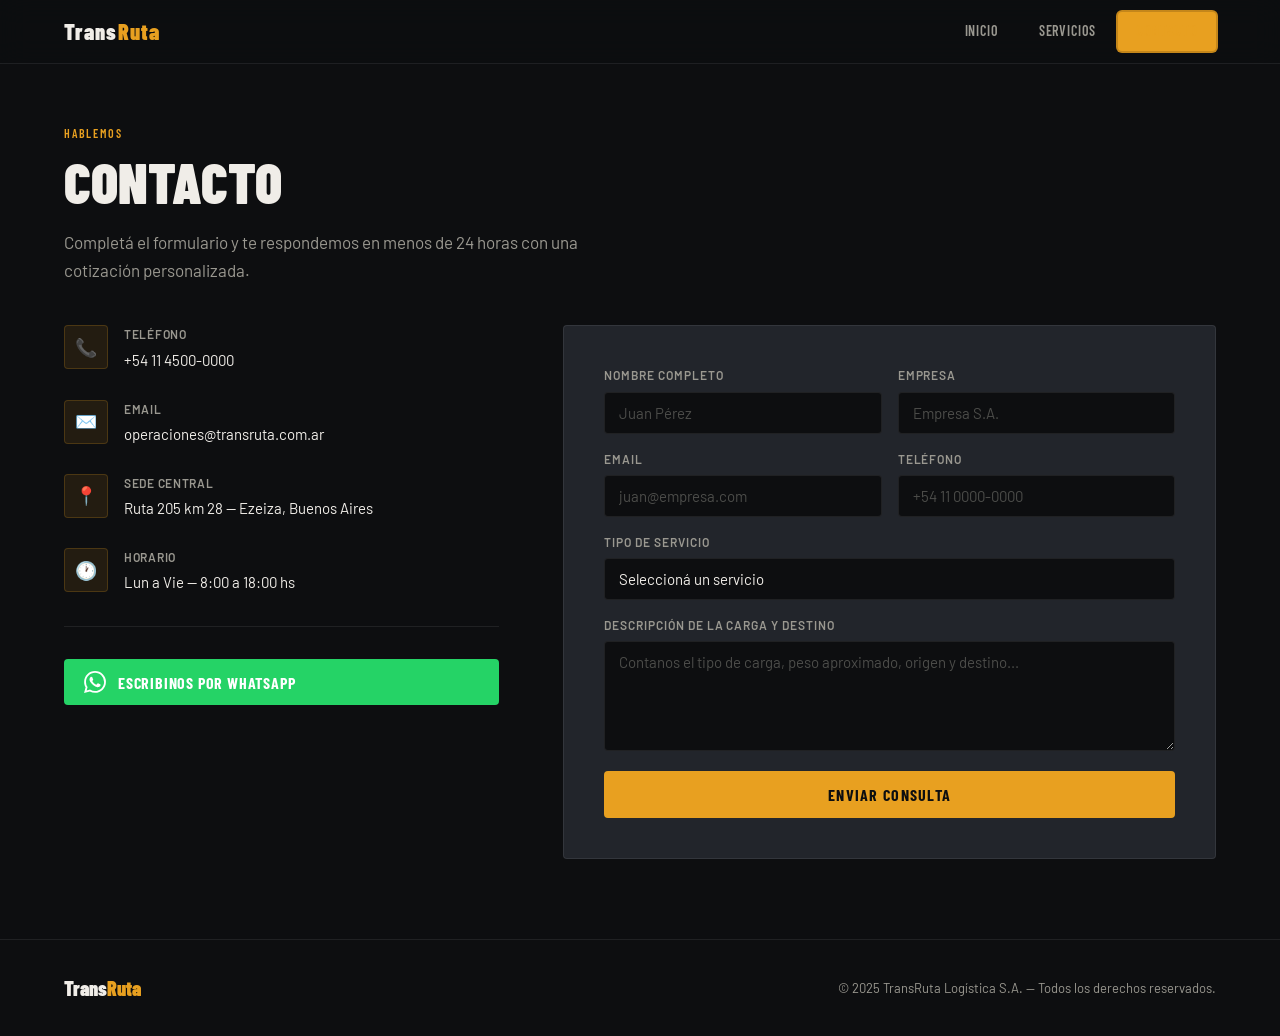
<file: contacto.html>
<!DOCTYPE html>
<html lang="es">
<head>
  <meta charset="UTF-8">
  <meta name="viewport" content="width=device-width, initial-scale=1.0">
  <title>TransRuta — Contacto</title>
  <link rel="stylesheet" href="styles.css">
</head>
<body>

  <nav>
    <a href="index.html" class="nav-logo">Trans<span>Ruta</span></a>
    <ul class="nav-links">
      <li><a href="index.html">Inicio</a></li>
      <li><a href="servicios.html">Servicios</a></li>
      <li><a href="contacto.html" class="nav-cta active">Contacto</a></li>
    </ul>
    <button class="hamburger" id="hamburger" aria-label="Menú">
      <span></span><span></span><span></span>
    </button>
  </nav>

  <div class="mobile-menu" id="mobileMenu">
    <a href="index.html">Inicio</a>
    <a href="servicios.html">Servicios</a>
    <a href="contacto.html" class="nav-cta active">Contacto</a>
  </div>

  <div class="page-wrapper contact-section">
    <div class="page-header">
      <div class="section-label">Hablemos</div>
      <h1 class="section-title">Contacto</h1>
      <p class="section-desc">
        Completá el formulario y te respondemos en menos de 24 horas
        con una cotización personalizada.
      </p>
    </div>

    <div class="contact-layout">

      <div>
        <div class="contact-block">
          <div class="contact-block-icon">📞</div>
          <div class="contact-block-text">
            <h4>Teléfono</h4>
            <p>+54 11 4500-0000</p>
          </div>
        </div>
        <div class="contact-block">
          <div class="contact-block-icon">✉️</div>
          <div class="contact-block-text">
            <h4>Email</h4>
            <p>operaciones@transruta.com.ar</p>
          </div>
        </div>
        <div class="contact-block">
          <div class="contact-block-icon">📍</div>
          <div class="contact-block-text">
            <h4>Sede central</h4>
            <p>Ruta 205 km 28 — Ezeiza, Buenos Aires</p>
          </div>
        </div>
        <div class="contact-block">
          <div class="contact-block-icon">🕐</div>
          <div class="contact-block-text">
            <h4>Horario</h4>
            <p>Lun a Vie — 8:00 a 18:00 hs</p>
          </div>
        </div>

        <hr class="contact-divider">

        <button class="whatsapp-btn" onclick="window.open('https://wa.me/5491145000000','_blank')">
          <svg viewBox="0 0 24 24" xmlns="http://www.w3.org/2000/svg">
            <path d="M17.472 14.382c-.297-.149-1.758-.867-2.03-.967-.273-.099-.471-.148-.67.15-.197.297-.767.966-.94 1.164-.173.199-.347.223-.644.075-.297-.15-1.255-.463-2.39-1.475-.883-.788-1.48-1.761-1.653-2.059-.173-.297-.018-.458.13-.606.134-.133.298-.347.446-.52.149-.174.198-.298.298-.497.099-.198.05-.371-.025-.52-.075-.149-.669-1.612-.916-2.207-.242-.579-.487-.5-.669-.51-.173-.008-.371-.01-.57-.01-.198 0-.52.074-.792.372-.272.297-1.04 1.016-1.04 2.479 0 1.462 1.065 2.875 1.213 3.074.149.198 2.096 3.2 5.077 4.487.709.306 1.262.489 1.694.625.712.227 1.36.195 1.871.118.571-.085 1.758-.719 2.006-1.413.248-.694.248-1.289.173-1.413-.074-.124-.272-.198-.57-.347m-5.421 7.403h-.004a9.87 9.87 0 01-5.031-1.378l-.361-.214-3.741.982.998-3.648-.235-.374a9.86 9.86 0 01-1.51-5.26c.001-5.45 4.436-9.884 9.888-9.884 2.64 0 5.122 1.03 6.988 2.898a9.825 9.825 0 012.893 6.994c-.003 5.45-4.437 9.884-9.885 9.884m8.413-18.297A11.815 11.815 0 0012.05 0C5.495 0 .16 5.335.157 11.892c0 2.096.547 4.142 1.588 5.945L.057 24l6.305-1.654a11.882 11.882 0 005.683 1.448h.005c6.554 0 11.89-5.335 11.893-11.893a11.821 11.821 0 00-3.48-8.413z"/>
          </svg>
          Escribinos por WhatsApp
        </button>
      </div>

      <div class="contact-form">
        <div id="formContainer">
          <div class="form-row">
            <div class="form-group">
              <label for="nombre">Nombre completo</label>
              <input type="text" id="nombre" placeholder="Juan Pérez">
            </div>
            <div class="form-group">
              <label for="empresa">Empresa</label>
              <input type="text" id="empresa" placeholder="Empresa S.A.">
            </div>
          </div>
          <div class="form-row">
            <div class="form-group">
              <label for="email">Email</label>
              <input type="email" id="email" placeholder="juan@empresa.com">
            </div>
            <div class="form-group">
              <label for="telefono">Teléfono</label>
              <input type="tel" id="telefono" placeholder="+54 11 0000-0000">
            </div>
          </div>
          <div class="form-group">
            <label for="servicio">Tipo de servicio</label>
            <select id="servicio">
              <option value="" disabled selected>Seleccioná un servicio</option>
              <option>Carga general</option>
              <option>Carga refrigerada</option>
              <option>Carga pesada / especial</option>
              <option>Distribución urbana</option>
              <option>Logística integral</option>
              <option>Otro</option>
            </select>
          </div>
          <div class="form-group">
            <label for="mensaje">Descripción de la carga y destino</label>
            <textarea id="mensaje" placeholder="Contanos el tipo de carga, peso aproximado, origen y destino..."></textarea>
          </div>
          <button class="form-submit" onclick="submitForm()">Enviar consulta</button>
        </div>

        <div class="form-success" id="formSuccess">
          <div class="form-success-icon">✅</div>
          <h3>¡Consulta recibida!</h3>
          <p>Te respondemos dentro de las próximas 24 horas hábiles con una cotización personalizada.</p>
        </div>
      </div>

    </div>
  </div>

  <footer>
    <a href="index.html" class="footer-logo">Trans<span>Ruta</span></a>
    <p>© 2025 TransRuta Logística S.A. — Todos los derechos reservados.</p>
  </footer>

  <script>
    document.getElementById('hamburger').addEventListener('click', () => {
      document.getElementById('mobileMenu').classList.toggle('open');
    });

    function submitForm() {
      const nombre = document.getElementById('nombre').value.trim();
      const email  = document.getElementById('email').value.trim();
      if (!nombre || !email) {
        alert('Por favor completá al menos nombre y email.');
        return;
      }
      document.getElementById('formContainer').style.display = 'none';
      document.getElementById('formSuccess').style.display   = 'block';
    }
  </script>

</body>
</html>
</file>
<file: styles.css>
@import url('https://fonts.googleapis.com/css2?family=Barlow+Condensed:wght@400;600;700;900&family=Barlow:wght@400;500;600&display=swap');

/* === RESET & VARIABLES === */
*, *::before, *::after {
  box-sizing: border-box;
  margin: 0;
  padding: 0;
}

:root {
  --black:       #0d0e10;
  --dark:        #1a1c20;
  --panel:       #22252b;
  --accent:      #e8a020;
  --accent-dark: #c4861a;
  --text:        #f0ede8;
  --muted:       #9a9890;
  --border:      rgba(255,255,255,0.08);
  --radius:      4px;
}

html { scroll-behavior: smooth; }

body {
  font-family: 'Barlow', sans-serif;
  background: var(--black);
  color: var(--text);
  font-size: 16px;
  line-height: 1.6;
  overflow-x: hidden;
}

/* === NAVEGACIÓN === */
nav {
  position: fixed;
  top: 0; left: 0; right: 0;
  z-index: 200;
  display: flex;
  align-items: center;
  justify-content: space-between;
  padding: 0 5vw;
  height: 64px;
  background: rgba(13,14,16,0.92);
  backdrop-filter: blur(14px);
  border-bottom: 1px solid var(--border);
}

.nav-logo,
.footer-logo {
  font-family: 'Barlow Condensed', sans-serif;
  font-weight: 900;
  text-decoration: none;
  color: var(--text);
}

.nav-logo { font-size: 22px; letter-spacing: 0.05em; }
.footer-logo { font-size: 20px; }
.nav-logo span,
.footer-logo span { color: var(--accent); }

.nav-links {
  display: flex;
  gap: 0.25rem;
  list-style: none;
}

.nav-links a {
  display: block;
  padding: 8px 18px;
  border-radius: var(--radius);
  font-family: 'Barlow Condensed', sans-serif;
  font-size: 14px;
  font-weight: 600;
  letter-spacing: 0.06em;
  text-transform: uppercase;
  text-decoration: none;
  color: var(--muted);
  transition: color 0.2s, background 0.2s;
}

.nav-links a:hover { color: var(--text); background: rgba(255,255,255,0.06); }
.nav-links a.active { color: var(--accent); }

/* El botón CTA de nav necesita sus propios valores sobre .nav-links a */
.nav-links .nav-cta {
  background: var(--accent);
  color: var(--black);
  font-weight: 700;
}

.nav-links .nav-cta:hover { background: var(--accent-dark); }
.nav-links .nav-cta.active { box-shadow: 0 0 0 2px var(--accent-dark); }

/* Hamburger */
.hamburger {
  display: none;
  flex-direction: column;
  gap: 5px;
  cursor: pointer;
  background: none;
  border: none;
  padding: 4px;
}

.hamburger span {
  display: block;
  width: 24px;
  height: 2px;
  background: var(--text);
  transition: 0.3s;
}

.mobile-menu {
  display: none;
  flex-direction: column;
  position: fixed;
  top: 64px; left: 0; right: 0;
  z-index: 190;
  background: var(--dark);
  border-bottom: 1px solid var(--border);
  padding: 1rem 5vw;
  gap: 0.5rem;
}

.mobile-menu.open { display: flex; }

.mobile-menu a {
  display: block;
  padding: 12px 16px;
  border-radius: var(--radius);
  font-family: 'Barlow Condensed', sans-serif;
  font-size: 15px;
  font-weight: 600;
  letter-spacing: 0.06em;
  text-transform: uppercase;
  text-decoration: none;
  color: var(--muted);
  transition: color 0.2s;
}

.mobile-menu a:hover,
.mobile-menu a.active { color: var(--accent); }

.mobile-menu .nav-cta {
  background: var(--accent);
  color: var(--black);
  font-weight: 700;
  margin-top: 0.25rem;
}

/* === BOTONES === */
/* .btn-primary y .form-submit son idénticos; se unifica aquí */
.btn-primary,
.form-submit {
  background: var(--accent);
  color: var(--black);
  padding: 14px 32px;
  font-family: 'Barlow Condensed', sans-serif;
  font-size: 16px;
  font-weight: 700;
  letter-spacing: 0.08em;
  text-transform: uppercase;
  border-radius: var(--radius);
  border: none;
  cursor: pointer;
  text-decoration: none;
  display: inline-block;
  transition: background 0.2s, transform 0.15s;
}

.btn-primary:hover,
.form-submit:hover {
  background: var(--accent-dark);
  transform: translateY(-1px);
}

.form-submit { width: 100%; margin-top: 0.25rem; }

.btn-outline {
  background: transparent;
  color: var(--text);
  padding: 14px 32px;
  font-family: 'Barlow Condensed', sans-serif;
  font-size: 16px;
  font-weight: 700;
  letter-spacing: 0.08em;
  text-transform: uppercase;
  border-radius: var(--radius);
  border: 1px solid rgba(255,255,255,0.35);
  cursor: pointer;
  text-decoration: none;
  display: inline-block;
  transition: border-color 0.2s, color 0.2s;
}

.btn-outline:hover { border-color: var(--accent); color: var(--accent); }

/* === LAYOUT COMPARTIDO === */
.page-wrapper {
  padding-top: 64px;
  min-height: 100vh;
}

.page-header { padding: 60px 5vw 40px; }

.section-label {
  font-family: 'Barlow Condensed', sans-serif;
  font-size: 12px;
  font-weight: 600;
  letter-spacing: 0.15em;
  text-transform: uppercase;
  color: var(--accent);
  margin-bottom: 0.6rem;
}

.section-title {
  font-family: 'Barlow Condensed', sans-serif;
  font-weight: 900;
  font-size: clamp(2rem, 5vw, 3.5rem);
  text-transform: uppercase;
  line-height: 1.05;
  margin-bottom: 1rem;
}

.section-desc {
  font-size: 17px;
  color: var(--muted);
  max-width: 55ch;
  line-height: 1.7;
}

.page-actions {
  padding: 2.5rem 5vw 0;
  display: flex;
  gap: 1rem;
  flex-wrap: wrap;
}

/* === HERO === */
.hero {
  position: relative;
  min-height: 100vh;
  display: flex;
  flex-direction: column;
  justify-content: center;
  padding: 80px 5vw 60px;
  background: url('fondo.png') center/cover no-repeat;
}

.hero-overlay {
  position: absolute;
  inset: 0;
  background: linear-gradient(105deg, rgba(10,11,14,0.9) 40%, rgba(10,11,14,0.55) 70%, rgba(10,11,14,0.2) 100%);
}

.hero-content {
  position: relative;
  z-index: 1;
  max-width: 680px;
}

.hero-tag {
  display: inline-block;
  font-family: 'Barlow Condensed', sans-serif;
  font-size: 12px;
  font-weight: 600;
  letter-spacing: 0.15em;
  text-transform: uppercase;
  color: var(--accent);
  border: 1px solid var(--accent);
  padding: 4px 12px;
  border-radius: 2px;
  margin-bottom: 1.5rem;
}

.hero-title {
  font-family: 'Barlow Condensed', sans-serif;
  font-weight: 900;
  font-size: clamp(3rem, 9vw, 7rem);
  line-height: 0.95;
  text-transform: uppercase;
  letter-spacing: -0.01em;
  margin-bottom: 1.25rem;
}

.hero-title em { font-style: normal; color: var(--accent); display: block; }

.hero-sub {
  font-size: 18px;
  color: rgba(240,237,232,0.85);
  max-width: 48ch;
  margin-bottom: 2.5rem;
  line-height: 1.7;
}

.hero-actions { display: flex; gap: 1rem; flex-wrap: wrap; }

.hero-stats {
  display: flex;
  gap: 3rem;
  margin-top: 3.5rem;
  flex-wrap: wrap;
  border-top: 1px solid rgba(255,255,255,0.15);
  padding-top: 2rem;
}

.stat-num {
  font-family: 'Barlow Condensed', sans-serif;
  font-size: 2.5rem;
  font-weight: 900;
  color: var(--accent);
  line-height: 1;
}

.stat-label {
  font-size: 12px;
  color: rgba(154,152,144,0.9);
  text-transform: uppercase;
  letter-spacing: 0.05em;
  margin-top: 3px;
}

/* === SERVICIOS === */
.services-section { background: var(--dark); padding-bottom: 80px; }

.services-grid {
  display: grid;
  grid-template-columns: repeat(auto-fit, minmax(270px, 1fr));
  gap: 1px;
  background: var(--border);
  margin: 0 5vw;
  border: 1px solid var(--border);
  border-radius: var(--radius);
  overflow: hidden;
}

.service-card {
  background: var(--dark);
  padding: 2rem;
  transition: background 0.2s;
}

.service-card:hover { background: var(--panel); }

.service-icon {
  width: 52px;
  height: 52px;
  background: rgba(232,160,32,0.12);
  border: 1px solid rgba(232,160,32,0.25);
  border-radius: var(--radius);
  display: flex;
  align-items: center;
  justify-content: center;
  font-size: 24px;
  margin-bottom: 1.25rem;
}

.service-card h3 {
  font-family: 'Barlow Condensed', sans-serif;
  font-weight: 700;
  font-size: 20px;
  text-transform: uppercase;
  letter-spacing: 0.03em;
  margin-bottom: 0.5rem;
}

.service-card p { font-size: 14px; color: var(--muted); line-height: 1.6; }

.service-tag {
  display: inline-block;
  margin-top: 1rem;
  font-size: 11px;
  font-weight: 600;
  letter-spacing: 0.06em;
  text-transform: uppercase;
  padding: 3px 10px;
  border-radius: 2px;
  background: rgba(232,160,32,0.12);
  color: var(--accent);
  border: 1px solid rgba(232,160,32,0.25);
}

/* === DESTINOS EN TARJETAS === */
.destinos-section {
  margin-top: 1.25rem;
  border-top: 1px solid var(--border);
  padding-top: 1rem;
}

.destinos-title {
  font-family: 'Barlow Condensed', sans-serif;
  font-size: 11px;
  font-weight: 700;
  letter-spacing: 0.12em;
  text-transform: uppercase;
  color: var(--accent);
  margin-bottom: 0.65rem;
}

.destinos-list {
  list-style: none;
  display: flex;
  flex-direction: column;
  gap: 0.35rem;
}

.destinos-list li {
  display: flex;
  justify-content: space-between;
  align-items: baseline;
  gap: 0.5rem;
  font-size: 13px;
  padding: 4px 0;
  border-bottom: 1px solid rgba(255,255,255,0.04);
}

.dest-nombre {
  color: var(--text);
  font-weight: 500;
  white-space: nowrap;
}

.dest-info {
  color: var(--muted);
  font-size: 12px;
  text-align: right;
}

.dest-consultar {
  color: var(--accent);
  font-style: italic;
}

/* === CONTACTO === */
.contact-section { background: var(--black); padding-bottom: 80px; }

.contact-layout {
  display: grid;
  grid-template-columns: 1fr 1.5fr;
  gap: 4rem;
  padding: 0 5vw;
}

.contact-block {
  display: flex;
  gap: 1rem;
  align-items: flex-start;
  margin-bottom: 1.75rem;
}

.contact-block-icon {
  width: 44px;
  height: 44px;
  flex-shrink: 0;
  background: rgba(232,160,32,0.1);
  border: 1px solid rgba(232,160,32,0.2);
  border-radius: var(--radius);
  display: flex;
  align-items: center;
  justify-content: center;
  font-size: 18px;
}

.contact-block-text h4 {
  font-size: 12px;
  font-weight: 600;
  text-transform: uppercase;
  letter-spacing: 0.06em;
  color: var(--muted);
  margin-bottom: 3px;
}

.contact-block-text p { font-size: 15px; color: var(--text); }

.contact-divider {
  border: none;
  border-top: 1px solid var(--border);
  margin: 2rem 0;
}

.whatsapp-btn {
  display: flex;
  align-items: center;
  gap: 0.75rem;
  background: #25D366;
  color: #fff;
  border: none;
  cursor: pointer;
  padding: 12px 20px;
  border-radius: var(--radius);
  font-family: 'Barlow Condensed', sans-serif;
  font-size: 16px;
  font-weight: 700;
  letter-spacing: 0.05em;
  text-transform: uppercase;
  width: 100%;
  transition: background 0.2s;
}

.whatsapp-btn:hover { background: #1ebe5d; }

.whatsapp-btn svg { width: 22px; height: 22px; fill: #fff; flex-shrink: 0; }

/* Formulario */
.contact-form {
  background: var(--panel);
  border: 1px solid var(--border);
  border-radius: var(--radius);
  padding: 2.5rem;
}

.form-row {
  display: grid;
  grid-template-columns: 1fr 1fr;
  gap: 1rem;
}

.form-group {
  display: flex;
  flex-direction: column;
  gap: 6px;
  margin-bottom: 1rem;
}

.form-group label {
  font-size: 12px;
  font-weight: 600;
  text-transform: uppercase;
  letter-spacing: 0.08em;
  color: var(--muted);
}

.form-group input,
.form-group textarea,
.form-group select {
  background: var(--black);
  border: 1px solid var(--border);
  border-radius: var(--radius);
  color: var(--text);
  padding: 11px 14px;
  font-family: 'Barlow', sans-serif;
  font-size: 15px;
  outline: none;
  transition: border-color 0.2s;
  width: 100%;
  appearance: none;
}

.form-group input:focus,
.form-group textarea:focus,
.form-group select:focus { border-color: var(--accent); }

.form-group input::placeholder,
.form-group textarea::placeholder { color: rgba(154,152,144,0.45); }

.form-group textarea { resize: vertical; min-height: 110px; }
.form-group select option { background: var(--black); }

.form-success {
  display: none;
  text-align: center;
  padding: 2.5rem 1rem;
}

.form-success-icon { font-size: 3rem; margin-bottom: 1rem; }

.form-success h3 {
  font-family: 'Barlow Condensed', sans-serif;
  font-size: 24px;
  font-weight: 700;
  text-transform: uppercase;
  color: var(--accent);
  margin-bottom: 0.5rem;
}

.form-success p { font-size: 15px; color: var(--muted); }

/* === MAPA DE DESTINOS === */
.mapa-section {
  margin: 3rem 5vw 0;
  background: var(--panel);
  border: 1px solid var(--border);
  border-radius: var(--radius);
  overflow: hidden;
}

.mapa-header {
  padding: 2rem 2rem 1.5rem;
  border-bottom: 1px solid var(--border);
}

.mapa-titulo {
  font-family: 'Barlow Condensed', sans-serif;
  font-weight: 900;
  font-size: clamp(1.5rem, 3vw, 2rem);
  text-transform: uppercase;
  margin-bottom: 0.5rem;
}

.mapa-desc {
  font-size: 14px;
  color: var(--muted);
  max-width: 55ch;
}

.mapa-embed-wrapper {
  width: 100%;
  line-height: 0;
}

.mapa-embed-wrapper iframe {
  display: block;
  width: 100%;
  filter: grayscale(30%) contrast(1.05);
}

.mapa-destinos-grid {
  display: grid;
  grid-template-columns: repeat(auto-fill, minmax(160px, 1fr));
  gap: 0;
  border-top: 1px solid var(--border);
}

.mapa-destino-item {
  font-size: 13px;
  color: var(--muted);
  padding: 10px 16px;
  border-right: 1px solid var(--border);
  border-bottom: 1px solid var(--border);
  font-family: 'Barlow Condensed', sans-serif;
  font-weight: 600;
  letter-spacing: 0.04em;
  text-transform: uppercase;
  font-size: 12px;
  transition: background 0.15s, color 0.15s;
}

.mapa-destino-item:hover {
  background: rgba(232,160,32,0.07);
  color: var(--accent);
}

.mapa-destino-consultar {
  grid-column: 1 / -1;
  color: var(--accent);
  background: rgba(232,160,32,0.06);
  border-right: none;
}

/* === FOOTER === */
footer {
  background: var(--black);
  border-top: 1px solid var(--border);
  padding: 2rem 5vw;
  display: flex;
  align-items: center;
  justify-content: space-between;
  flex-wrap: wrap;
  gap: 1rem;
}

footer p { font-size: 13px; color: var(--muted); }

/* =============================================
   RESPONSIVE — tablet (≤ 768px)
   ============================================= */
@media (max-width: 768px) {

  /* Nav */
  .nav-links  { display: none; }
  .hamburger  { display: flex; }

  /* Hero */
  .hero {
    padding: 100px 6vw 60px;
    justify-content: flex-end;
    min-height: 100svh;
  }
  .hero-overlay {
    background: linear-gradient(170deg, rgba(10,11,14,0.6) 0%, rgba(10,11,14,0.92) 60%);
  }
  .hero-sub   { font-size: 16px; }
  .hero-stats { gap: 1.5rem; }
  .hero-actions { flex-direction: column; }
  .hero-actions .btn-primary,
  .hero-actions .btn-outline { width: 100%; text-align: center; }

  /* Servicios */
  .services-grid { grid-template-columns: 1fr; margin: 0 4vw; }

  /* Destinos en tarjetas */
  .destinos-list li { flex-direction: column; gap: 2px; align-items: flex-start; }
  .dest-info        { text-align: left; }

  /* Mapa */
  .mapa-section         { margin: 2rem 4vw 0; }
  .mapa-header          { padding: 1.5rem 1.25rem 1rem; }
  .mapa-destinos-grid   { grid-template-columns: repeat(2, 1fr); }
  #mapaLeaflet          { height: 320px !important; }

  /* Contacto */
  .contact-layout { grid-template-columns: 1fr; gap: 2rem; }
  .form-row       { grid-template-columns: 1fr; }

  /* Botones de página */
  .page-actions { flex-direction: column; }
  .page-actions .btn-primary,
  .page-actions .btn-outline { width: 100%; text-align: center; }

  /* Footer */
  footer { flex-direction: column; text-align: center; }
}

/* =============================================
   RESPONSIVE — mobile (≤ 480px)
   ============================================= */
@media (max-width: 480px) {

  /* Hero */
  .hero         { padding: 90px 5vw 50px; }
  .hero-tag     { font-size: 11px; }
  .hero-sub     { font-size: 15px; max-width: 100%; }
  .hero-stats   { gap: 1rem; margin-top: 2rem; }
  .stat-num     { font-size: 2rem; }
  .stat-label   { font-size: 11px; }

  /* Layout */
  .page-header  { padding: 36px 5vw 24px; }
  .section-desc { font-size: 15px; }

  /* Tarjetas de servicio */
  .service-card { padding: 1.5rem; }

  /* Formulario de contacto */
  .contact-form { padding: 1.25rem; }
  .contact-block { gap: 0.75rem; }
  .contact-block-icon { width: 38px; height: 38px; font-size: 16px; }

  /* Mapa */
  #mapaLeaflet        { height: 260px !important; }
  .mapa-destinos-grid { grid-template-columns: 1fr 1fr; }
  .mapa-destino-item  { padding: 8px 10px; font-size: 11px; }

  /* Botones generales más compactos */
  .btn-primary,
  .btn-outline,
  .form-submit {
    padding: 13px 24px;
    font-size: 15px;
  }
}
</file>
